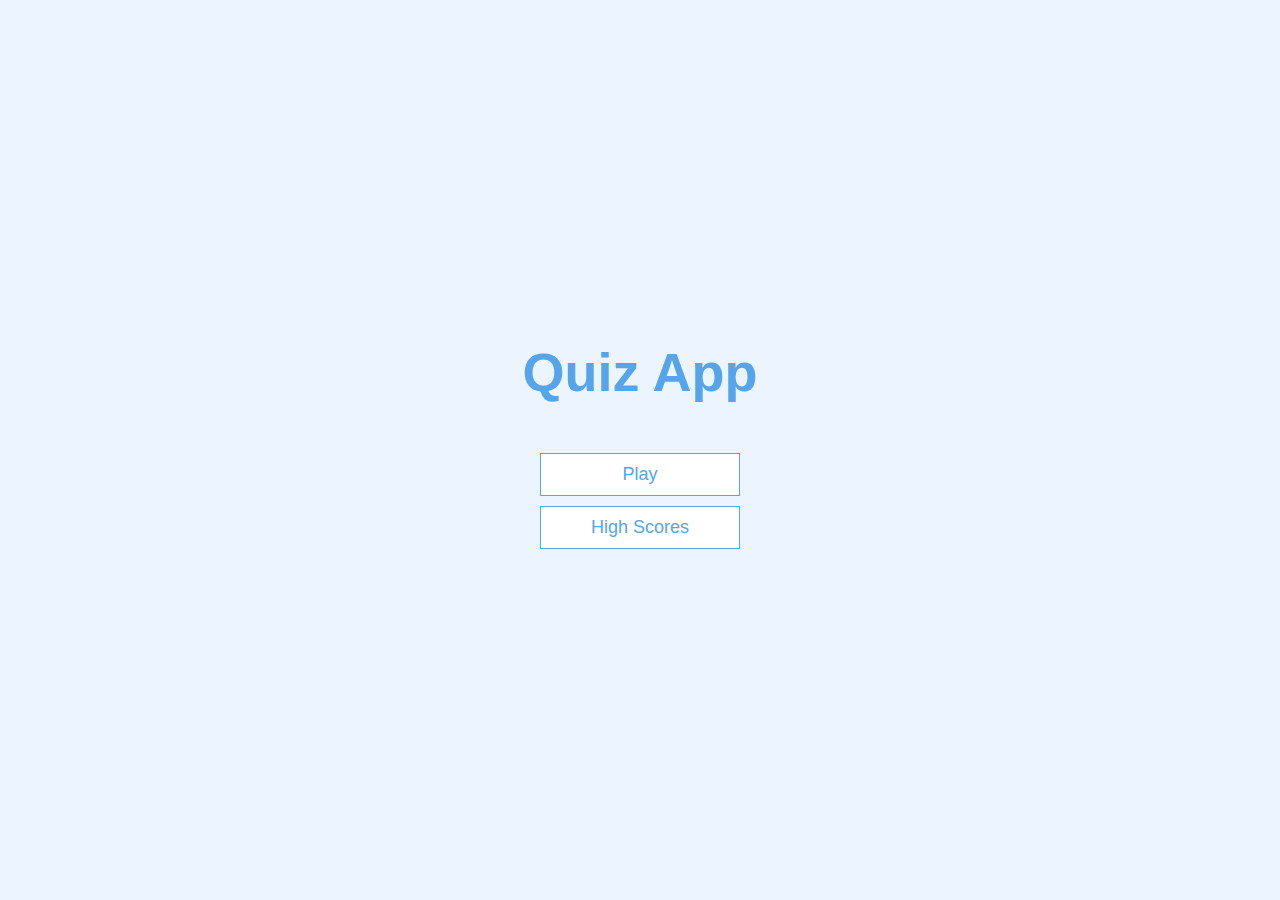
<file: index.html>
<!DOCTYPE html>
<html lang="en">
<head>
    <meta charset="UTF-8">
    <meta http-equiv="X-UA-Compatible" content="IE=edge">
    <meta name="viewport" content="width=, initial-scale=1.0">
    <title>Quiz App</title>
    <link rel="stylesheet" href="app.css">
</head>
<body>
    <div class="container ">
        <div id="home" class="flex-center flex-column">
            <h1 class="flex-center flex-column">Quiz App</h1>
            <a href="game.html" class="btn">Play</a>
            <a href="highscores.html" class="btn">High Scores</a>
            <p></p>

        </div>
    </div>
</body>
</html>
</file>
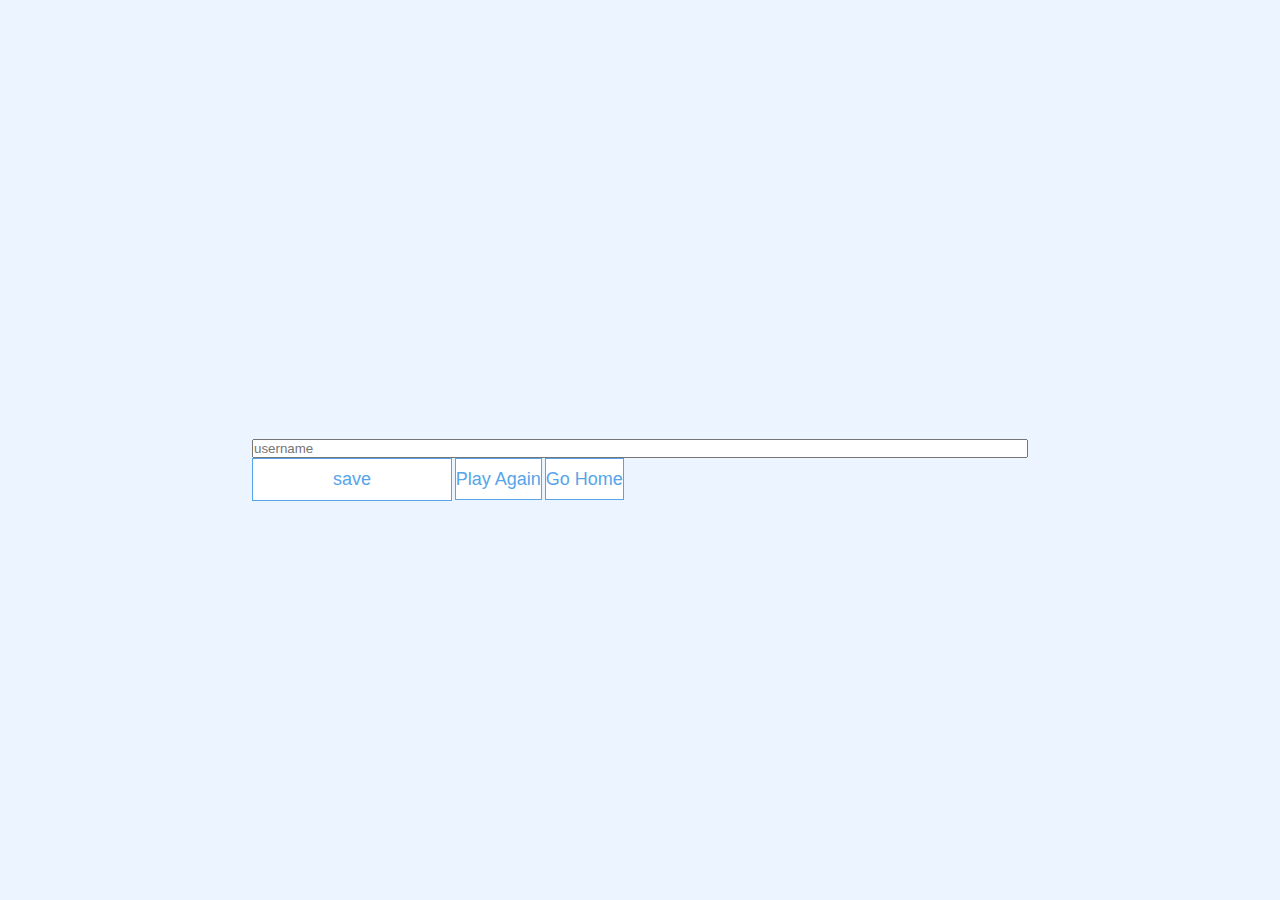
<file: end.html>
<!DOCTYPE html>
<html lang="en">
  <head>
    <meta charset="UTF-8" />
    <meta http-equiv="X-UA-Compatible" content="IE=edge" />
    <meta name="viewport" content="width=device-width, initial-scale=1.0" />
    <title>congrats!</title>
    <link rel="stylesheet" href="app.css" />
  </head>
  <body>
    <div class="container">
      <div id="end" class="flex-column justify-center items-center">
        <h1 id="finalScore"></h1>
          <form id="form-end">
            <input
              type="text"
              name="username"
              id="username"
              placeholder="username"
            />
            <button id="saveScoreBtn" type="submit" class="btn" onclick="saveHighScore(event)" disabled>save</button>
            <a href="game.html" class="btn">Play Again</a>
            <a href="/" class="btn">Go Home</a>
        </form>
      </div>
    </div>
    <script src="end.js"></script>
  </body>
</html>
</file>
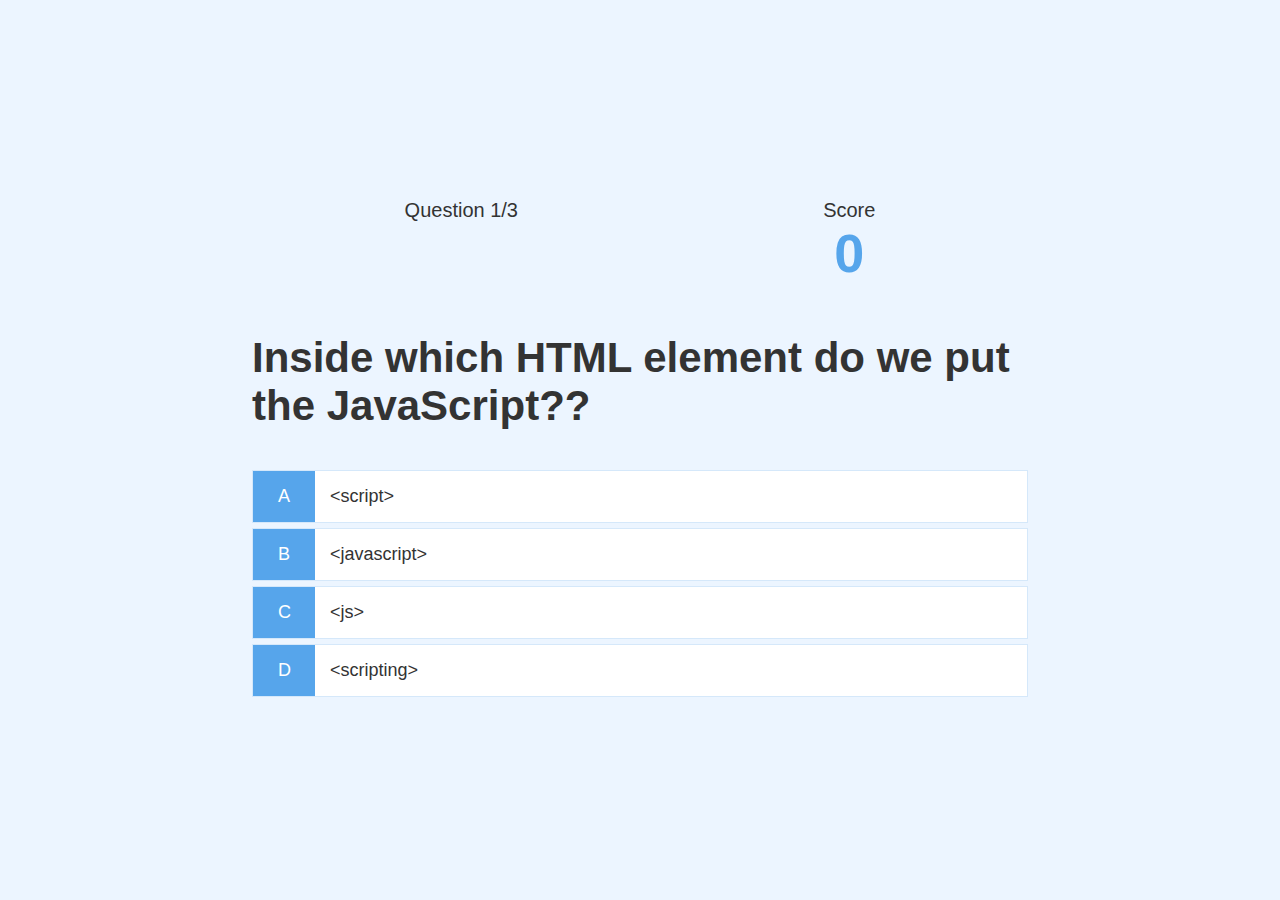
<file: game.html>
<!DOCTYPE html>
<html lang="en">
  <head>
    <meta charset="UTF-8" />
    <meta http-equiv="X-UA-Compatible" content="IE=edge" />
    <meta name="viewport" content="width=device-width, initial-scale=1.0" />
    <title>Quiz App - Play</title>
    <link rel="stylesheet" href="app.css" />
    <link rel="stylesheet" href="game.css" />
  </head>
  <body>
    <div class="container">
      <div id="game" class="justify-center flex-column">
        <div id="hud">
          <div id="hud-item">
            <p id="progressText" class="hud-prefix">Question</p>
            <div id="progressBar">
              <div id="progressBarFull"></div>
            </div>  
          </div>
          <div id="hud-item">
            <p class="hud-prefix">Score</p>
            <h1 class="hud-main-text" id="score">0</h1>
          </div>
        </div>
        <h2 id="question">What is the answer of this question?</h2>
        <div class="choice-container">
          <p class="choice-prefix">A</p>
          <p class="choice-text" data-number="1">Choice 1</p>
        </div>
        <div class="choice-container">
          <p class="choice-prefix">B</p>
          <p class="choice-text" data-number="2">Choice 2</p>
        </div>
        <div class="choice-container">
          <p class="choice-prefix">C</p>
          <p class="choice-text" data-number="3">Choice 3</p>
        </div>
        <div class="choice-container">
          <p class="choice-prefix">D</p>
          <p class="choice-text" data-number="4">Choice 4</p>
        </div>
      </div>
    </div>
    <script src="game.js"></script>
  </body>
</html>
</file>
<file: app.css>
:root{
    background-color: #ecf5ff;
    font-size: 62.5%;
}

*{
    box-sizing: border-box;
    font-family: Arial, Helvetica, sans-serif;
    margin: 0;
    padding: 0;
    color: #333;
}

h1,
h2,
h3{
    margin-bottom: 1rem;
}

h1 {
    font-size: 5.4rem;
    color: #56a5eb;
    margin-bottom: 5rem;
    /* display: flex;
    justify-content: center;
    align-items: center; */
}

h1 span{
    font-size: 2.4rem;
    font-weight: 500px;
}

h2{
    font-size: 4.2rem;
    margin-bottom: 4rem;
    font-weight: 700;
}

h3{
    font-size: 2.8rem;
    font-weight: 500;
}


.container {
    width: 100vh;
    height: 100vh;
    display: flex;
    justify-content: center;
    align-items: center;
    max-width: 80rem;
    margin: 0 auto;
    padding: 1.2rem;
}

.container * {
    width: 100%;
}

.flex-column {
    display: flex;
    flex-direction: column;
}

.flex-center{
    justify-content: center;
    align-items: center;
}

.justify-center{
    justify-content: center;
}

.text-center{
    text-align: center;
}

.hidden{
    display: none;
}



.btn{
    font-size: 1.8rem;
    padding: 1rem 0;
    width: 20rem;
    text-align: center;
    border: 0.1rem solid #56a5eb;
    margin-bottom: 1rem;
    text-decoration: none;
    color: #56a5eb;
    background-color: white;
}

.btn:hover {
    cursor: pointer;
    box-shadow: 0 0.4rem 1.4rem 0 rgba(86, 185, 235, 0.5);
    transform: translateY(-0.1rem);
    transition: transform 150ms;
}


.btn[disabled]:hover {
    cursor: not-allowed;
    box-shadow: none;
    transform: none;
}
</file>
<file: game.css>
.choice-container{
    display: flex;
    flex-direction: flex-sta;
    margin-bottom: 0.5rem;
    width: 100%;
    font-size: 1.8rem;
    border: 0.1rem solid rgba(86, 165, 235, 0.25);
    background-color: white;
}

.choice-container:hover{
    cursor: pointer;
    box-shadow: 0 0.4rem 1.4rem 0 rgba(86, 185, 235, 0.5);
    transform: translateY(-0.1rem);
    transition: transform 150ms;
}

.choice-prefix{
    padding: 1.5rem 2.5rem;
    background-color: #56a5eb;
    color: white;
    width: 8%;
}

.choice-text {
    padding: 1.5rem;
    width: 100%;
}

.correct {
    background-color: #28a745;
}

.incorrect {
    background-color: #dc3545 ;
}




#hud {
    display: flex;
    justify-content: space-around;

}

#hud-item{
    width: unset;
    /* width: 0%; */
}

.hud-prefix{
    text-align: center;
    font-size: 2rem;
}

.hud-main-text{
    text-align: center;
}
</file>
